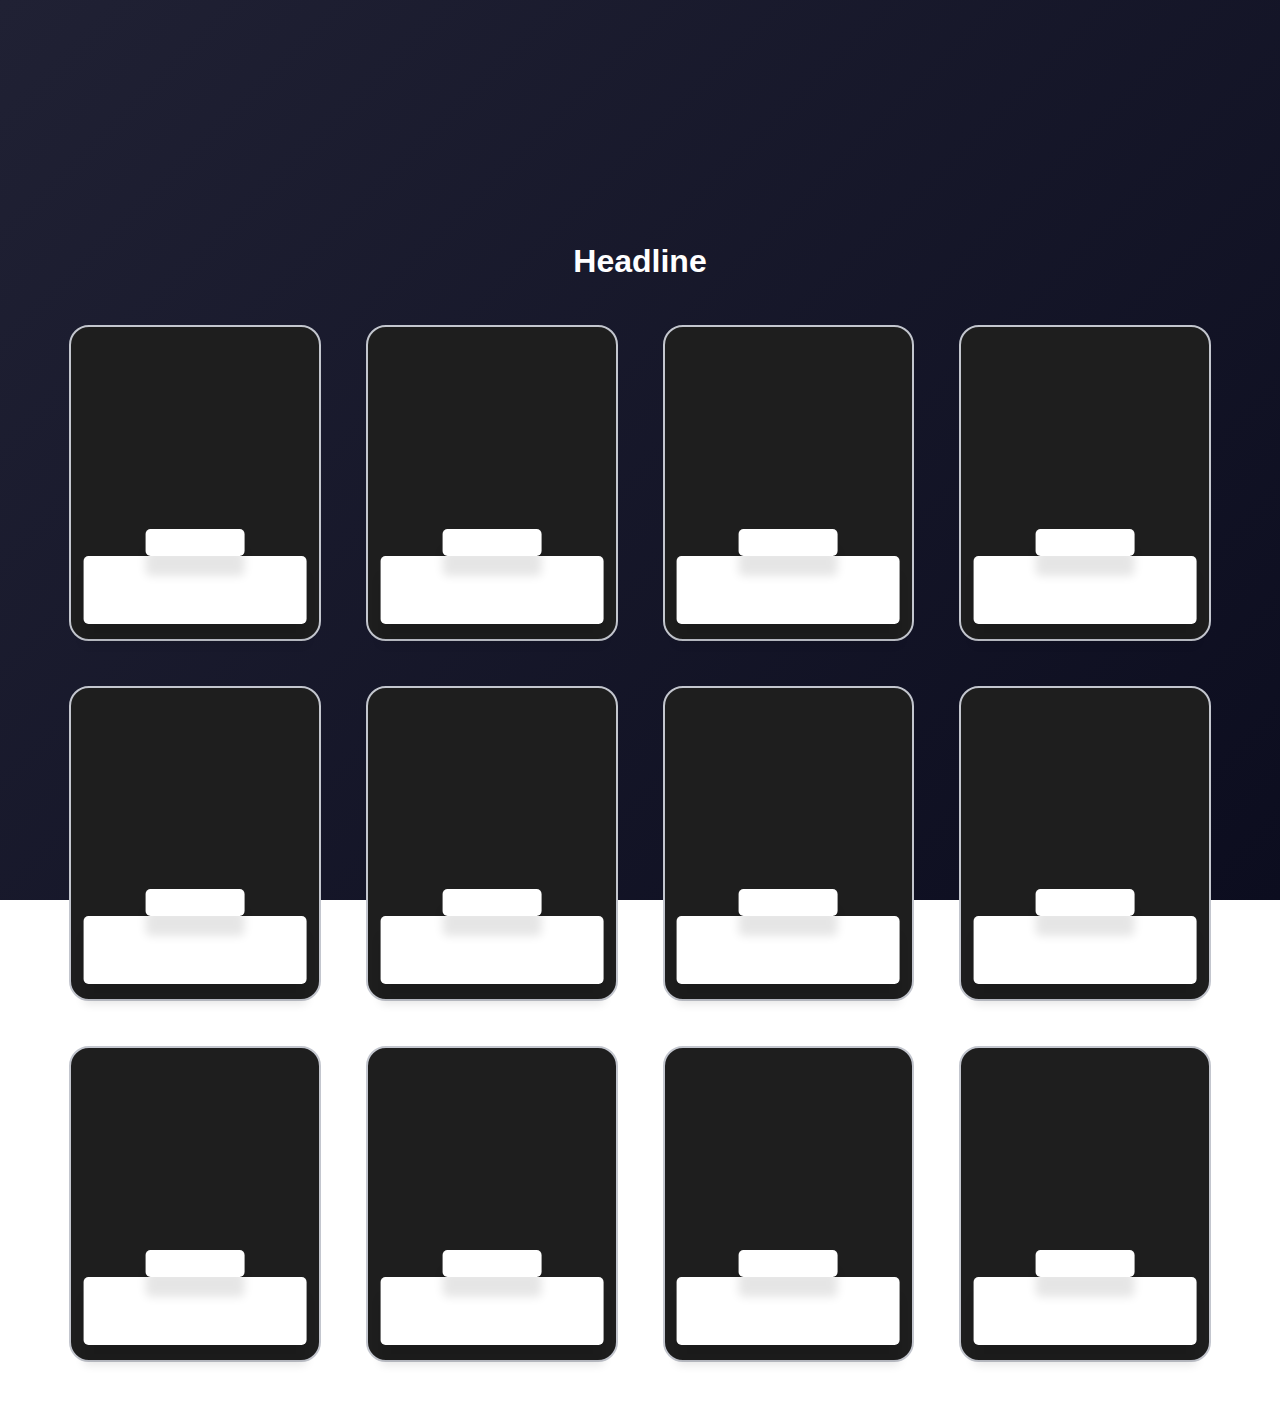
<file: template.html>
<!DOCTYPE html>
<html lang="en">
<head>
    <meta charset="UTF-8">
    <link rel="stylesheet" href="style.css">
    <meta name="viewport" content="width=device-width, initial-scale=1.0">
    <title>Document</title>
</head>
<body>
    
<!-- == DISPLAY CARDS START == -->
<section class="section-flex">
<h1 style="font-size: 200%;display: flex;align-items: center;margin-top:10vh;color: white;">Headline</h1>
</section>

<section class="section-flex" style="gap: 5vh;">
    <!-- == CARD ITEM START == -->
    <div style="background-image: url('assets desain/abstract 1.png');background-size:cover;" class="card">
        <div class="card-details">
            <p style="background-color: white;border-radius: 5px;padding: 0.5vh 1vh;box-shadow: 0 20px 10px rgba(0, 0, 0, 0.1);" class="text-title">Nama Item</p>
            <p style="background-color: white;border-radius: 5px;padding: 2vh 2vh;box-shadow: 0 20px 10px rgba(0, 0, 0, 0.1);" class="text-body">Detail, kasih deskripsi singkat</p>
        </div>
        <button class="card-button">More info</button>
    </div>
    <!-- == CARD ITEM END == -->
     
    <!-- == CARD ITEM START == -->
    <div style="background-image: url('assets desain/abstract 2.png');background-size:cover;" class="card">
        <div class="card-details">
            <p style="background-color: white;border-radius: 5px;padding: 0.5vh 1vh;box-shadow: 0 20px 10px rgba(0, 0, 0, 0.1);" class="text-title">Nama Item</p>
            <p style="background-color: white;border-radius: 5px;padding: 2vh 2vh;box-shadow: 0 20px 10px rgba(0, 0, 0, 0.1);" class="text-body">Detail, kasih deskripsi singkat</p>
        </div>
        <button class="card-button">More info</button>
    </div>
    <!-- == CARD ITEM END == -->

    <!-- == CARD ITEM START == -->
    <div style="background-image: url('assets desain/abstract 3.png');background-size:cover;" class="card">
        <div class="card-details">
            <p style="background-color: white;border-radius: 5px;padding: 0.5vh 1vh;box-shadow: 0 20px 10px rgba(0, 0, 0, 0.1);" class="text-title">Nama Item</p>
            <p style="background-color: white;border-radius: 5px;padding: 2vh 2vh;box-shadow: 0 20px 10px rgba(0, 0, 0, 0.1);" class="text-body">Detail, kasih deskripsi singkat</p>
        </div>
        <button class="card-button">More info</button>
    </div>
    <!-- == CARD ITEM END == -->
    
    <!-- == CARD ITEM START == -->
    <div style="background-image: url('assets desain/abstract 4.png');background-size:cover;" class="card">
        <div class="card-details">
            <p style="background-color: white;border-radius: 5px;padding: 0.5vh 1vh;box-shadow: 0 20px 10px rgba(0, 0, 0, 0.1);" class="text-title">Nama Item</p>
            <p style="background-color: white;border-radius: 5px;padding: 2vh 2vh;box-shadow: 0 20px 10px rgba(0, 0, 0, 0.1);" class="text-body">Detail, kasih deskripsi singkat</p>
        </div>
        <button class="card-button">More info</button>
    </div>
    <!-- == CARD ITEM END == -->
</section>
<section class="section-flex" style="gap: 5vh;">
    <!-- == CARD ITEM START == -->
    <div style="background-image: url('assets desain/abstract 1.png');background-size:cover;" class="card">
        <div class="card-details">
            <p style="background-color: white;border-radius: 5px;padding: 0.5vh 1vh;box-shadow: 0 20px 10px rgba(0, 0, 0, 0.1);" class="text-title">Nama Item</p>
            <p style="background-color: white;border-radius: 5px;padding: 2vh 2vh;box-shadow: 0 20px 10px rgba(0, 0, 0, 0.1);" class="text-body">Detail, kasih deskripsi singkat</p>
        </div>
        <button class="card-button">More info</button>
    </div>
    <!-- == CARD ITEM END == -->
     
    <!-- == CARD ITEM START == -->
    <div style="background-image: url('assets desain/abstract 2.png');background-size:cover;" class="card">
        <div class="card-details">
            <p style="background-color: white;border-radius: 5px;padding: 0.5vh 1vh;box-shadow: 0 20px 10px rgba(0, 0, 0, 0.1);" class="text-title">Nama Item</p>
            <p style="background-color: white;border-radius: 5px;padding: 2vh 2vh;box-shadow: 0 20px 10px rgba(0, 0, 0, 0.1);" class="text-body">Detail, kasih deskripsi singkat</p>
        </div>
        <button class="card-button">More info</button>
    </div>
    <!-- == CARD ITEM END == -->

    <!-- == CARD ITEM START == -->
    <div style="background-image: url('assets desain/abstract 3.png');background-size:cover;" class="card">
        <div class="card-details">
            <p style="background-color: white;border-radius: 5px;padding: 0.5vh 1vh;box-shadow: 0 20px 10px rgba(0, 0, 0, 0.1);" class="text-title">Nama Item</p>
            <p style="background-color: white;border-radius: 5px;padding: 2vh 2vh;box-shadow: 0 20px 10px rgba(0, 0, 0, 0.1);" class="text-body">Detail, kasih deskripsi singkat</p>
        </div>
        <button class="card-button">More info</button>
    </div>
    <!-- == CARD ITEM END == -->
    
    <!-- == CARD ITEM START == -->
    <div style="background-image: url('assets desain/abstract 4.png');background-size:cover;" class="card">
        <div class="card-details">
            <p style="background-color: white;border-radius: 5px;padding: 0.5vh 1vh;box-shadow: 0 20px 10px rgba(0, 0, 0, 0.1);" class="text-title">Nama Item</p>
            <p style="background-color: white;border-radius: 5px;padding: 2vh 2vh;box-shadow: 0 20px 10px rgba(0, 0, 0, 0.1);" class="text-body">Detail, kasih deskripsi singkat</p>
        </div>
        <button class="card-button">More info</button>
    </div>
    <!-- == CARD ITEM END == -->
</section>
<section class="section-flex" style="gap: 5vh;">
    <!-- == CARD ITEM START == -->
    <div style="background-image: url('assets desain/abstract 1.png');background-size:cover;" class="card">
        <div class="card-details">
            <p style="background-color: white;border-radius: 5px;padding: 0.5vh 1vh;box-shadow: 0 20px 10px rgba(0, 0, 0, 0.1);" class="text-title">Nama Item</p>
            <p style="background-color: white;border-radius: 5px;padding: 2vh 2vh;box-shadow: 0 20px 10px rgba(0, 0, 0, 0.1);" class="text-body">Detail, kasih deskripsi singkat</p>
        </div>
        <button class="card-button">More info</button>
    </div>
    <!-- == CARD ITEM END == -->
     
    <!-- == CARD ITEM START == -->
    <div style="background-image: url('assets desain/abstract 2.png');background-size:cover;" class="card">
        <div class="card-details">
            <p style="background-color: white;border-radius: 5px;padding: 0.5vh 1vh;box-shadow: 0 20px 10px rgba(0, 0, 0, 0.1);" class="text-title">Nama Item</p>
            <p style="background-color: white;border-radius: 5px;padding: 2vh 2vh;box-shadow: 0 20px 10px rgba(0, 0, 0, 0.1);" class="text-body">Detail, kasih deskripsi singkat</p>
        </div>
        <button class="card-button">More info</button>
    </div>
    <!-- == CARD ITEM END == -->

    <!-- == CARD ITEM START == -->
    <div style="background-image: url('assets desain/abstract 3.png');background-size:cover;" class="card">
        <div class="card-details">
            <p style="background-color: white;border-radius: 5px;padding: 0.5vh 1vh;box-shadow: 0 20px 10px rgba(0, 0, 0, 0.1);" class="text-title">Nama Item</p>
            <p style="background-color: white;border-radius: 5px;padding: 2vh 2vh;box-shadow: 0 20px 10px rgba(0, 0, 0, 0.1);" class="text-body">Detail, kasih deskripsi singkat</p>
        </div>
        <button class="card-button">More info</button>
    </div>
    <!-- == CARD ITEM END == -->
    
    <!-- == CARD ITEM START == -->
    <div style="background-image: url('assets desain/abstract 4.png');background-size:cover;" class="card">
        <div class="card-details">
            <p style="background-color: white;border-radius: 5px;padding: 0.5vh 1vh;box-shadow: 0 20px 10px rgba(0, 0, 0, 0.1);" class="text-title">Nama Item</p>
            <p style="background-color: white;border-radius: 5px;padding: 2vh 2vh;box-shadow: 0 20px 10px rgba(0, 0, 0, 0.1);" class="text-body">Detail, kasih deskripsi singkat</p>
        </div>
            <button class="card-button">More info</button>
    </div>
    <!-- == CARD ITEM END == -->
</section>

<!-- == DISPLAY CARDS END == -->  

</body>
</html>
</file>
<file: style.css>
/* == HERO BUTTON == */
.Btn {
  width: 130px;
  height: 40px;
  display: flex;
  align-items: center;
  justify-content: center;
  background-color: #2f3136;
  border: none;
  color: white;
  font-weight: 600;
  gap: 8px;
  cursor: pointer;
  position: relative;
  overflow: hidden;
  transition-duration: 0.3s;
}

.Btn::before {
  width: 130px;
  height: 130px;
  position: absolute;
  content: "";
  background-color: #2764f3;
  border-radius: 50%;
  left: -100%;
  top: 0;
  transition-duration: 0.3s;
  mix-blend-mode: screen;
}

.Btn:hover::before {
  transition-duration: 0.3s;
  transform: translate(100%, -50%);
  border-radius: 0;
}

.Btn:active {
  transform: translate(5px, 5px);
  transition-duration: 0.3s;
  mix-blend-mode: screen;
}

/* == ITEM CARD (Untuk Halaman Produk/Laptop) == */
.card {
  width: 190px;
  height: 254px;
  border-radius: 20px;
  background-color: #1e1e1e;
  position: relative;
  padding: 1.8rem;
  border: 2px solid #c3c6ce;
  transition: 0.5s ease-out;
  overflow: visible;
}

/* Card Details for Product Page */
.card-details {
  color: white;
  position: absolute;
  bottom: 15px;
  left: 50%;
  transform: translateX(-50%);
  width: 90%;
  text-align: center;
  z-index: 10;
}

.card-button {
  transform: translate(-50%, 125%);
  width: 60%;
  border-radius: 5px;
  border: none;
  background-color: #008bf8;
  color: #fff;
  font-size: 1rem;
  text-align: center;
  padding: 0.5rem 1rem;
  position: absolute;
  left: 50%;
  bottom: 0;
  opacity: 0;
  transition: 0.3s ease-out;
}

.text-body {
  color: white;
  font-size: 0.9rem;
}

/* Text */
.text-title {
  font-weight: bold;
  backdrop-filter: blur(15px);
  border-radius: 5px;
  padding: 0.5vh 1vh;
  box-shadow: 0 20px 10px rgba(0, 0, 0, 0.1);
  color: white;
  display: inline-block;
}

/* Hover */
.card:hover {
  border-color: #008bf8;
  box-shadow: 0 4px 18px 0 rgba(0, 0, 0, 0.25);
}

.card:hover .card-button {
  transform: translate(-50%, 50%);
  opacity: 1;
}

/* == LOCAL CSS == */
* {
  margin: 0;
  padding: 0;
  scroll-behavior: smooth;
  font-family: "TASA Orbiter", sans-serif;
  font-optical-sizing: auto;
}

body {
  background: linear-gradient(135deg, #202134, #0c0d1f);
  background-attachment: fixed;
  width: 100%;
  min-height: 100vh;
  padding-top: 12vh; /* KOREKSI: Padding atas untuk fixed navbar */
  overflow-x: hidden;
}

/* CLASS KHUSUS UNTUK HALAMAN KUIS (No Scroll) */
.no-scroll {
  overflow: hidden;
}

a {
  text-decoration: none;
  color: inherit;
}

nav {
  display: flex;
  align-items: center;
  justify-content: start;
  width: 100%;
  margin: 0;
  padding: 3vh 5vh;
  backdrop-filter: blur(25px);
  position: fixed;
  top: 0;
  z-index: 1000;
  box-shadow: 0 20px 10px rgba(0, 0, 0, 0.1);
}

.nav-logo {
  opacity: 1;
  transition: all 0.3s ease-in-out;
  cursor: pointer;
}

.nav-logo:hover {
  opacity: 0.5;
  transition: all 0.3s ease-in-out;
  cursor: pointer;
}

.nav-btn {
  color: white;
  padding: 1vh 2vh;
  border-radius: 5px;
  margin: 1vh 0;
  transition: all 0.3s ease-in-out;
  cursor: pointer;
}

.nav-btn:hover {
  color: #8a8b8e;
  padding: 1vh 2vh;
  border-radius: 5px;
  margin: 1vh 0;
  transition: all 0.3s ease-in-out;
  cursor: pointer;
}

.divider {
  color: transparent;
  background-color: white;
  font-size: 1%;
  padding: 2vh 0;
}

.opsi-kuis {
  display: flex;
  gap: 2vh;
}

/* == SECTION FLEX (For Product Page) == */
.section-flex {
  display: flex;
  width: 90%;
  margin: 5vh auto;
  align-items: center;
  justify-content: center;
}

.section-flex-results {
  width: 90%;
  max-width: 1200px;
  margin: 5vh auto;
  display: flex;
  justify-content: center;
  gap: 5vh;
  flex-wrap: nowrap;
  overflow-x: auto;
}

/* ========================================= */
/* == MODIFIKASI KHUSUS HASIL PC KOMPONEN == */
/* ========================================= */

.section-flex.quiz-area > section {
  width: 90%;
  max-width: 1200px;
  margin: 30px auto;
  padding: 0;
}

.section-flex.quiz-area > section h2 {
  color: white !important;
  margin-bottom: 15px;
}

.section-flex.quiz-area .card-container-grid {
  display: grid;
  grid-template-columns: repeat(auto-fit, minmax(250px, 1fr));
  gap: 20px;
  justify-content: center;
  align-items: stretch;
  padding: 10px 0;
}

.section-flex.quiz-area .component-card {
  width: auto;
  height: auto;
  min-height: 190px;
  border-radius: 10px;
  background-color: transparent;
  position: relative;
  padding: 0;
  border: 1px solid #444;
  transition: 0.3s ease-out;
  overflow: hidden;
  display: flex;
  flex-direction: column;
  justify-content: space-between;
}

.section-flex.quiz-area .component-card:hover {
  border-color: #008bf8;
  box-shadow: 0 4px 15px rgba(0, 139, 248, 0.5);
}

.section-flex.quiz-area .component-card .text-title {
  font-size: 1.1rem;
  padding: 0;
  margin-bottom: 5px;
  backdrop-filter: none;
  box-shadow: none;
  color: #008bf8;
  display: flex;
  align-items: center;
  justify-content: center;
  min-height: 2.2em;
}

.section-flex.quiz-area .component-card .component-price {
  font-size: 1.3rem;
  font-weight: bold;
  color: #f0f0f0;
  margin-bottom: 10px;
}

.section-flex.quiz-area .component-card .card-image-container {
  position: absolute;
  top: 0;
  left: 0;
  width: 100%;
  height: 100%;
  z-index: 1;
  background-size: cover;
  background-position: center center;
  background-repeat: no-repeat;
  box-shadow: inset 0 0 0 1000px rgba(0, 0, 0, 0.4);
  transition: box-shadow 0.3s ease-out;
}

.section-flex.quiz-area .component-card .component-image {
  display: none;
}

.section-flex.quiz-area .component-card .card-content {
  position: relative;
  z-index: 10;
  padding: 15px;
  width: 100%;
  height: 100%;
  display: flex;
  flex-direction: column;
  justify-content: flex-start;
  align-items: center;
  text-align: center;
  transform: none !important;
  transition: none !important;
}

.section-flex.quiz-area .component-card .card-content > p {
  width: 100%;
  text-align: center;
  justify-content: center;
}

.section-flex.quiz-area .component-card.has-button {
  overflow: hidden;
  position: relative;
  justify-content: flex-start;
  text-align: center;
  min-height: 190px;
}

.component-more-info-button {
  transform: translateY(100%);
  width: 80%;
  border-radius: 5px;
  border: none;
  background-color: #008bf8;
  color: #fff;
  font-size: 0.9rem;
  text-align: center;
  padding: 10px;
  position: absolute;
  left: 50%;
  bottom: 15px;
  transform: translateX(-50%) translateY(100%);
  opacity: 0;
  transition: 0.3s ease-out;
  cursor: pointer;
  text-decoration: none;
  z-index: 20;
}

.section-flex.quiz-area
  .component-card.has-button:hover
  .component-more-info-button {
  transform: translateX(-50%) translateY(0%);
  opacity: 1;
}

.section-flex.quiz-area .component-card.has-button:hover .card-content {
  transition: 0.3s ease-out;
}

.section-flex.quiz-area .component-card:hover .card-image-container {
  box-shadow: inset 0 0 0 1000px rgba(0, 0, 0, 0.2);
}

@media (max-width: 1000px) {
  .section-flex.quiz-area .card-container-grid {
    grid-template-columns: repeat(auto-fit, minmax(200px, 1fr));
  }
}

@media (max-width: 600px) {
  .section-flex.quiz-area .card-container-grid {
    grid-template-columns: 1fr;
  }
  .quiz-container-wrapper {
    width: 95%;
  }
}
</file>
